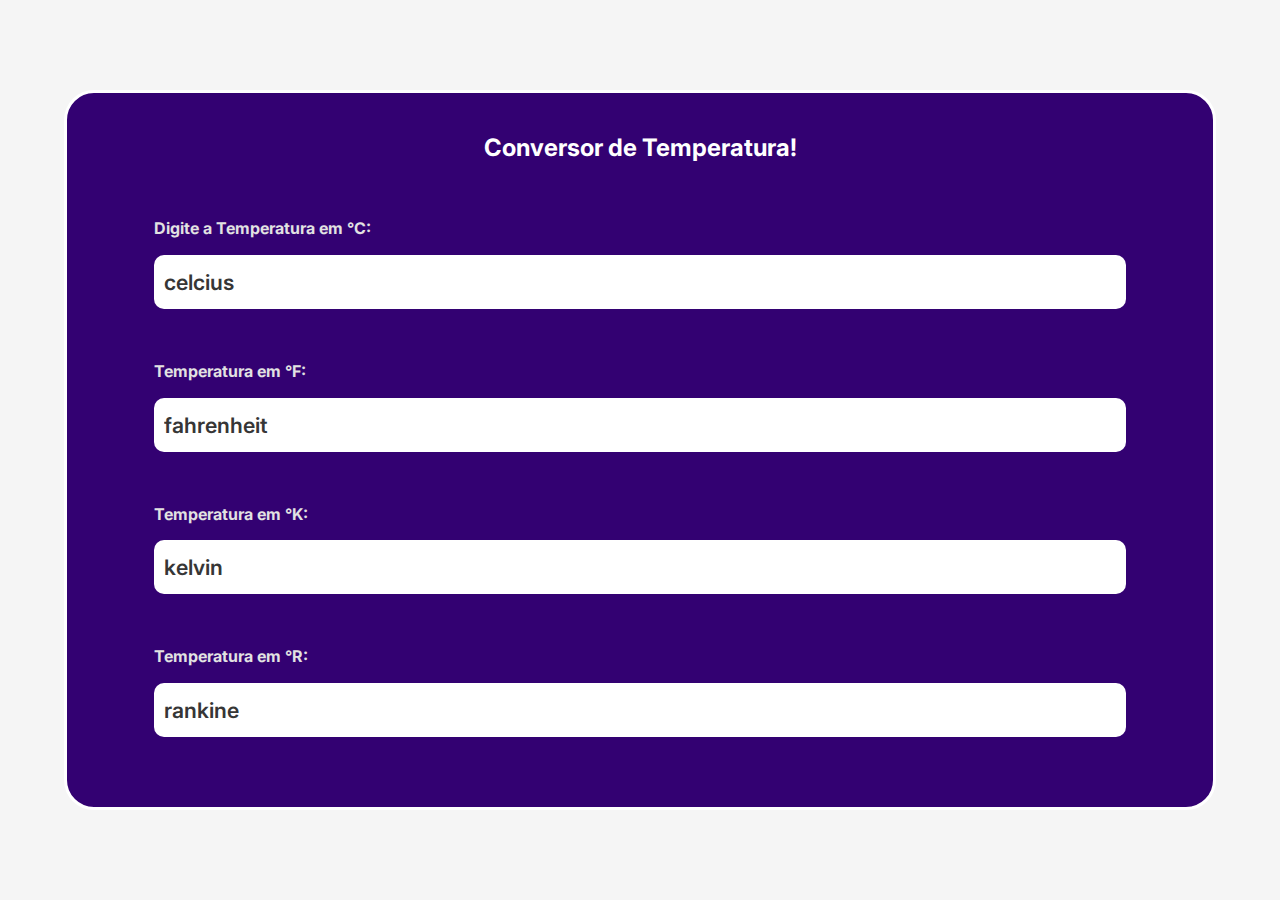
<file: index.html>
<!DOCTYPE html>
<html lang="pt-br">
<head>
    <meta charset="UTF-8">
    <meta http-equiv="X-UA-Compatible" content="IE=edge">
    <meta name="viewport" content="width=device-width, initial-scale=1.0">
    <title>Conversor de Temperatura!</title>
    <link rel="stylesheet" href="./css/style.css">
</head>
<body>
    <div class="conver">
        <div class="title">
            <h1>
                Conversor de Temperatura!
            </h1>
        </div>
        <section class="inputs">
            <h2>Digite a Temperatura em °C:</h2>
            <input type="number" name="celcius" id="celcius" class="input" placeholder="celcius">
            <h2>Temperatura em °F:</h2>
            <input type="number" name="fahrenheit" id="fahrenheit" class="input" placeholder="fahrenheit">
            <h2>Temperatura em °K:</h2>
            <input type="number" name="kelvin" id="kelvin" class="input" placeholder="kelvin">
            <h2>Temperatura em °R:</h2>
            <input type="number" name="rankine" id="rankine" class="input" placeholder="rankine">
        </section>
    </div>

</body>
    <script src="./js/script.js"></script>
</html>
</file>
<file: css/style.css>
@import url('https://fonts.googleapis.com/css2?family=Inter:wght@500&display=swap');

*{
    margin: 0;
    padding: 0;
    box-sizing: border-box;
    font-family: 'Inter', sans-serif;
}

body{
    background: #f5f5f5;
    display: flex;
    flex-direction: column;
    justify-content: center;
    align-items: center;
    height: 100vh;
    width: 100%;
}

.conver{
    width: 90%;
    height: 80%;
    display: flex;
    flex-direction: column;
    align-items: center;
    background-color: rgba(51, 1, 114, 1);
    color: rgba(0, 0, 0, 1);
    border-radius: 30px;
    border: solid 3px white;
}

.title{
    align-items: center;
    display: flex;
    justify-content: center;
    margin-top: 40px;
}

h1{
    color: white;
    font-style: normal;
    font-size: 18pt;
    align-items: center;
    display: flex;
}

h2{
    color: rgb(226, 226, 226);
    font-size: 12pt;
    align-items: start;
    display: flex;
    width: 100%;
    margin-top: 40px;
    margin-bottom: 5px;
}

.inputs{
    width: 100%;
    height: 80%;
    align-items: center;
    display: grid;
    justify-content: center;
    margin-top: 10px;
}

.input {
    padding: 10px;
    border: none;
    flex: 1 1 40%;
    align-items: center;
    justify-content: center;
    background-color: white;
    border-radius: 10px;
    height: 6vh;
    width: 76vw;
    font-size: 16pt;
    font-style: 600;

}

.input:focus {
    outline: none;
}

.input::placeholder {
    color: rgb(54, 54, 54);
    font-size: 16pt;
    font-weight: 600;
    font-style: normal;
}
</file>
